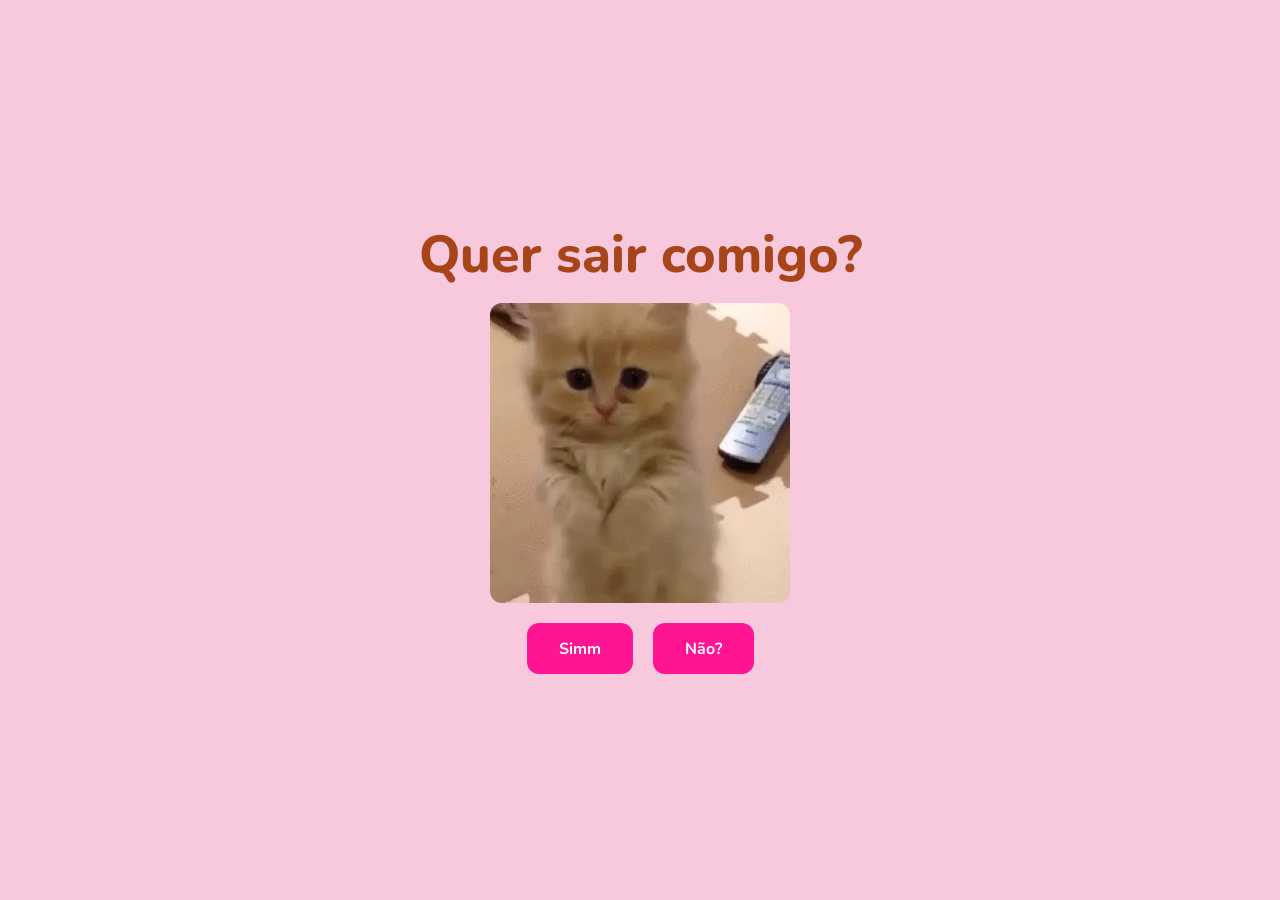
<file: index.html>
<!DOCTYPE html>
<html lang="pt-BR">
  <head>
    <meta charset="UTF-8" />
    <meta name="viewport" content="width=device-width, initial-scale=1" />
    <title>treino</title>
    <meta name="description" content="bora treinar?" />
    <meta name="theme-color" content="#f8c8dc" />
    <link
      rel="icon"
      href="data:image/svg+xml,<svg xmlns=%22http://www.w3.org/2000/svg%22 viewBox=%220 0 100 100%22><text y=%22.9em%22 font-size=%2290%22>%F0%9F%92%AA</text></svg>"
    />

    <meta property="og:type" content="website" />
    <meta property="og:title" content="treino" />
    <meta property="og:description" content="bora treinar?" />

    <link rel="preconnect" href="https://fonts.googleapis.com" />
    <link rel="preconnect" href="https://fonts.gstatic.com" crossorigin />
    <link
      href="https://fonts.googleapis.com/css2?family=Nunito:wght@400;700;800&display=swap"
      rel="stylesheet"
    />
    <link rel="stylesheet" href="css/style.css?v=ab1b1734" />
  </head>
  <body>
    <main class="container">
      <h1 class="header_text">Quer sair comigo?</h1>

      <div class="gif_container">
        <video
          src="assets/please.mp4"
          poster="assets/please-poster.webp"
          width="480"
          height="480"
          autoplay
          muted
          loop
          playsinline
          disablepictureinpicture
          aria-label="Ilustração animada fofa"
        >
          <source src="assets/please.webm" type="video/webm" />
          <source src="assets/please.mp4" type="video/mp4" />
          <img src="assets/please-poster.webp" alt="Ilustração fofa" />
        </video>
      </div>

      <div class="buttons">
        <button class="btn" id="yesButton" type="button">Simm</button>
        <span class="no-slot">
          <button class="btn" id="noButton" type="button">Não?</button>
        </span>
      </div>
    </main>

    <script src="js/main.js?v=5d89751f"></script>
  </body>
</html>
</file>
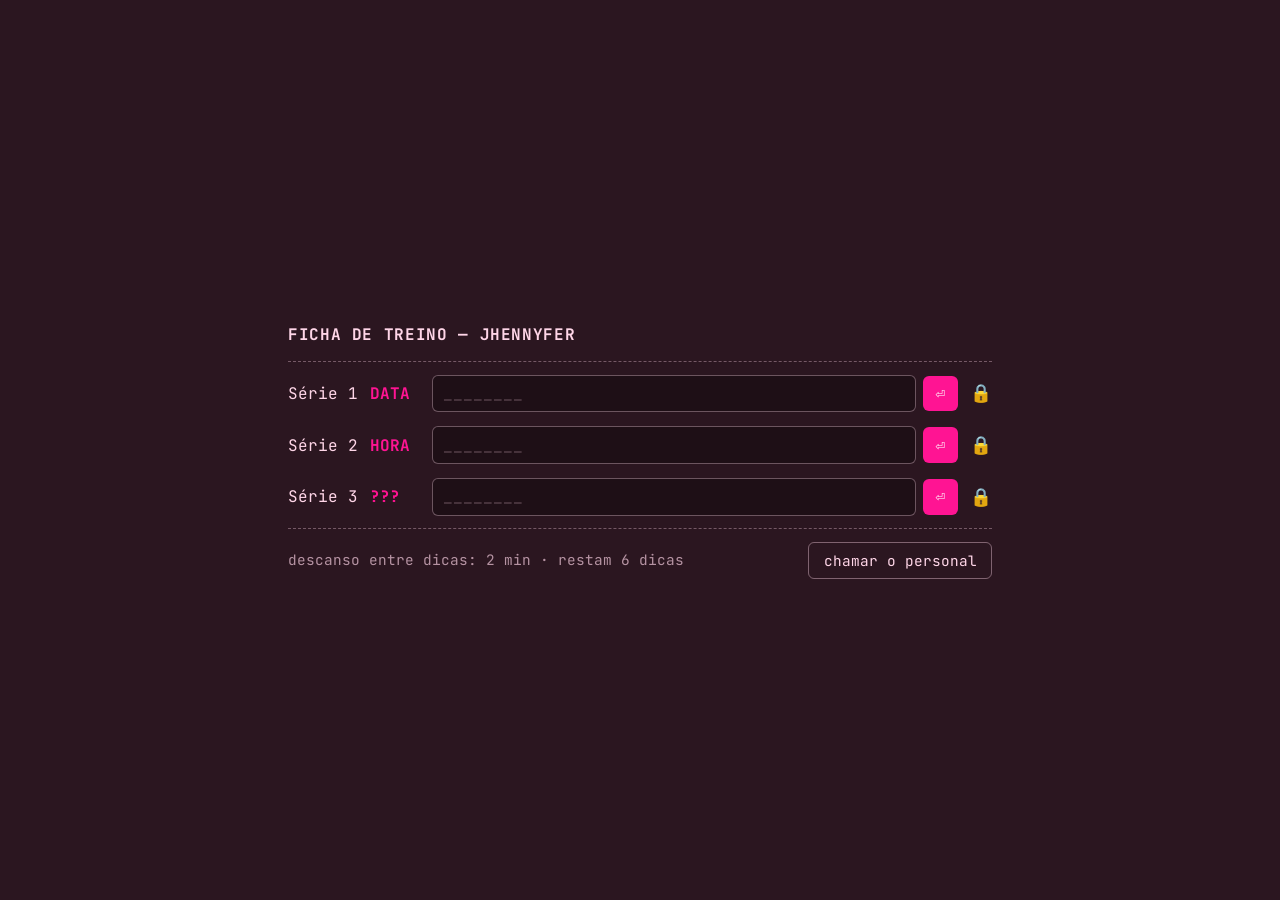
<file: treino.html>
<!DOCTYPE html>
<html lang="pt-BR">
  <head>
    <meta charset="UTF-8" />
    <meta name="viewport" content="width=device-width, initial-scale=1" />
    <title>ficha de treino</title>
    <meta name="description" content="sua ficha. três séries." />
    <meta name="theme-color" content="#2b1620" />
    <meta name="robots" content="noindex" />
    <link
      rel="icon"
      href="data:image/svg+xml,<svg xmlns=%22http://www.w3.org/2000/svg%22 viewBox=%220 0 100 100%22><text y=%22.9em%22 font-size=%2290%22>%F0%9F%92%AA</text></svg>"
    />

    <link rel="preconnect" href="https://fonts.googleapis.com" />
    <link rel="preconnect" href="https://fonts.gstatic.com" crossorigin />
    <link
      href="https://fonts.googleapis.com/css2?family=Nunito:wght@400;700;800&family=JetBrains+Mono:wght@400;700&display=swap"
      rel="stylesheet"
    />
    <link rel="author" href="humans.txt" />
    <link rel="stylesheet" href="css/style.css?v=ab1b1734" />
  </head>
  <body class="terminal">
    <!-- AQUECIMENTO:INICIO (gerado por tools/encrypt.mjs) -->
    <!-- aquecimento

         ___                                    ___
        |[_]|====================================|[_]|
         ‾‾‾                                      ‾‾‾

        serie 1 . DATA
        carga:  bWVzYSBmbGV4b3Jh

        proxima: o console tem a serie 2.
    -->
    <!-- AQUECIMENTO:FIM -->

    <main class="ficha" id="ficha" hidden>
      <h1 class="ficha-titulo">
        Ficha de treino — <span id="nome">você</span>
      </h1>

      <hr class="regua" />

      <ol class="series" id="series">
        <li class="serie" data-serie="A">
          <span class="serie-num">Série 1</span>
          <span class="serie-rotulo">DATA</span>
          <div class="serie-campo">
            <input
              class="serie-input"
              type="text"
              placeholder="________"
              autocomplete="off"
              autocapitalize="off"
              spellcheck="false"
              aria-label="resposta da série 1"
            />
            <button class="serie-ok" type="button">⏎</button>
          </div>
          <span class="serie-estado" aria-hidden="true">🔒</span>
          <p class="serie-erro" hidden></p>
          <p class="serie-dica" hidden></p>
          <p class="serie-nota" hidden></p>
        </li>

        <li class="serie" data-serie="B">
          <span class="serie-num">Série 2</span>
          <span class="serie-rotulo">HORA</span>
          <div class="serie-campo">
            <input
              class="serie-input"
              type="text"
              placeholder="________"
              autocomplete="off"
              autocapitalize="off"
              spellcheck="false"
              aria-label="resposta da série 2"
            />
            <button class="serie-ok" type="button">⏎</button>
          </div>
          <span class="serie-estado" aria-hidden="true">🔒</span>
          <p class="serie-erro" hidden></p>
          <p class="serie-dica" hidden></p>
          <p class="serie-nota" hidden></p>
        </li>

        <li class="serie" data-serie="C">
          <span class="serie-num">Série 3</span>
          <span class="serie-rotulo">???</span>
          <div class="serie-campo">
            <input
              class="serie-input"
              type="text"
              placeholder="________"
              autocomplete="off"
              autocapitalize="off"
              spellcheck="false"
              aria-label="resposta da série 3"
            />
            <button class="serie-ok" type="button">⏎</button>
          </div>
          <span class="serie-estado" aria-hidden="true">🔒</span>
          <p class="serie-erro" hidden></p>
          <p class="serie-dica" hidden></p>
          <p class="serie-nota" hidden></p>
        </li>
      </ol>

      <hr class="regua" />

      <div class="rodape">
        <span id="descanso">descanso entre dicas: 2 min</span>
        <span>
          <button class="botao-terminal" id="personal" type="button">
            chamar o personal
          </button>
          <button
            class="botao-terminal botao-desisto"
            id="desisto"
            type="button"
            hidden
          >
            desisto 🙃
          </button>
        </span>
      </div>

      <section class="revelado" id="revelado" hidden></section>
    </main>

    <section class="so-no-pc" id="soNoPc" hidden>
      <p>
        Essa ficha é no computador 💻.<br />
        Abre lá que eu te espero:
      </p>
      <span class="url" id="urlPc"></span>
    </section>

    <script src="js/payload.js?v=981f350a"></script>
    <script src="js/treino.js?v=b6392e34"></script>
  </body>
</html>
</file>
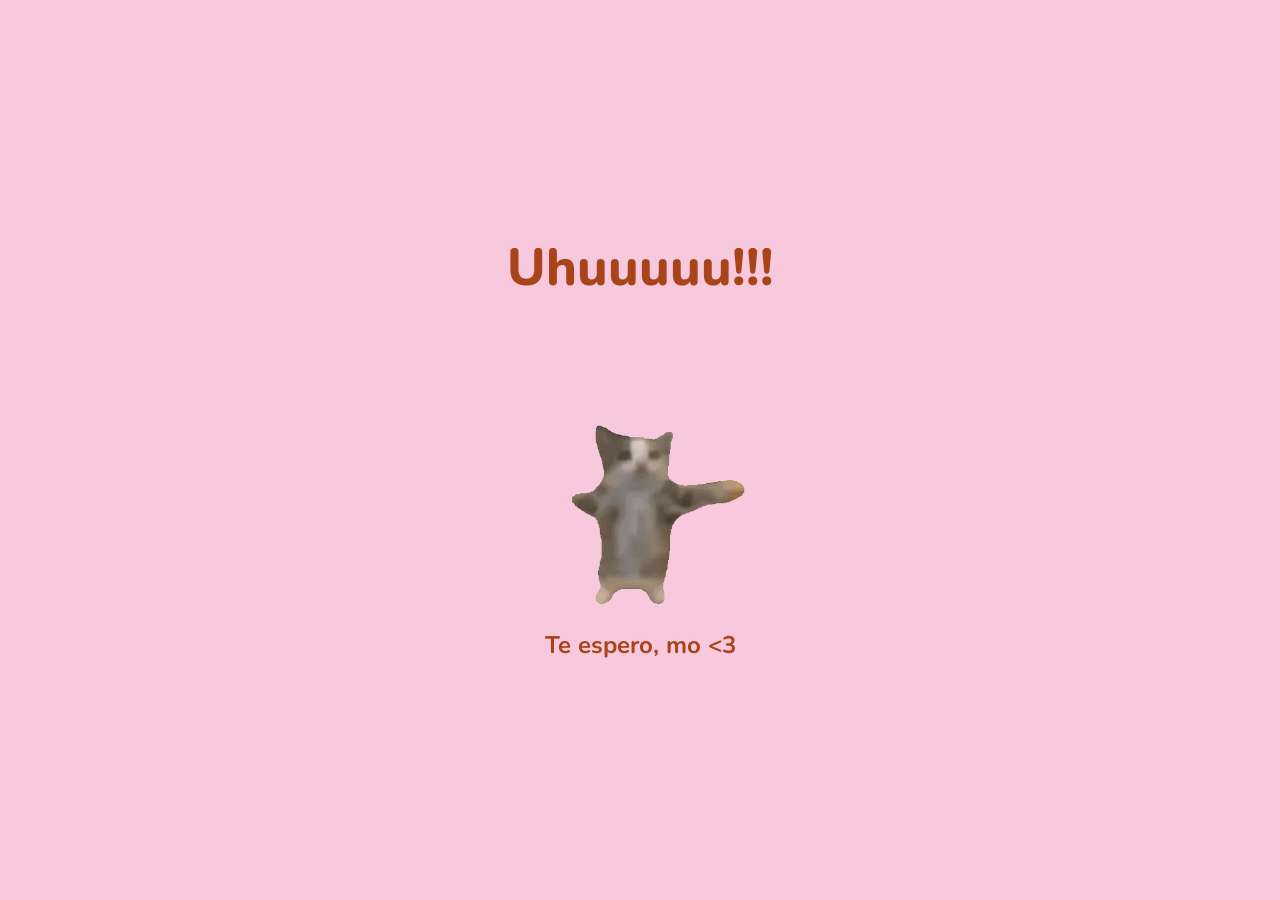
<file: yes.html>
<!DOCTYPE html>
<html lang="pt-BR">
  <head>
    <meta charset="UTF-8" />
    <meta name="viewport" content="width=device-width, initial-scale=1" />
    <title>treino</title>
    <meta name="description" content="bora treinar?" />
    <meta name="theme-color" content="#f8c8dc" />
    <meta name="robots" content="noindex" />
    <link
      rel="icon"
      href="data:image/svg+xml,<svg xmlns=%22http://www.w3.org/2000/svg%22 viewBox=%220 0 100 100%22><text y=%22.9em%22 font-size=%2290%22>%F0%9F%92%AA</text></svg>"
    />

    <link rel="preconnect" href="https://fonts.googleapis.com" />
    <link rel="preconnect" href="https://fonts.gstatic.com" crossorigin />
    <link
      href="https://fonts.googleapis.com/css2?family=Nunito:wght@400;700;800&family=JetBrains+Mono:wght@400;700&display=swap"
      rel="stylesheet"
    />
    <link rel="stylesheet" href="css/style.css?v=ab1b1734" />
  </head>
  <body>
    <main class="container">
      <h1 class="header_text">Uhuuuuu!!!</h1>

      <div class="gif_container">
        <video
          src="assets/happy.mp4"
          poster="assets/happy-poster.webp"
          width="480"
          height="469"
          autoplay
          muted
          loop
          playsinline
          disablepictureinpicture
          aria-label="Ilustração animada comemorando"
        >
          <source src="assets/happy.webm" type="video/webm" />
          <source src="assets/happy.mp4" type="video/mp4" />
          <img src="assets/happy-poster.webp" alt="Ilustração comemorando" />
        </video>
      </div>

      <p class="text" id="final">Te espero, mo &lt;3</p>

      <div class="estopim" id="estopim" hidden>
        <p class="text estopim-linha" id="linha1"></p>
        <p class="text estopim-linha" id="linha2"></p>
        <a class="prompt" id="prompt" href="treino.html"></a>
      </div>
    </main>

    <script src="js/estopim.js?v=f2b23f37"></script>
  </body>
</html>
</file>
<file: css/style.css>
/* ==========================================================================
   treino — folha única para todas as páginas
   ========================================================================== */

:root {
  /* paleta */
  --rosa: #f8c8dc;
  --rosa-claro: #fde8f0;
  --rosa-forte: #ff1493;
  --rosa-forte-hover: #d9117c;
  --terracota: #a8441a;
  --branco: #faf9f6;

  /* tipografia */
  --fonte: "Nunito", ui-sans-serif, system-ui, -apple-system, "Segoe UI",
    Roboto, "Helvetica Neue", Arial, sans-serif;
  --fonte-mono: "JetBrains Mono", ui-monospace, "SFMono-Regular", Menlo,
    Consolas, "Liberation Mono", monospace;

  /* escala fluida: funciona de 320px até desktop sem media query */
  --t-titulo: clamp(2rem, 9vw, 3.25rem);
  --t-texto: clamp(1.05rem, 4vw, 1.5rem);

  /* ritmo */
  --gap: clamp(0.75rem, 3vw, 1.25rem);
  --raio: 12px;
}

*,
*::before,
*::after {
  box-sizing: border-box;
}

html,
body {
  margin: 0;
  padding: 0;
}

body {
  min-height: 100svh;
  display: flex;
  flex-direction: column;
  justify-content: center;
  align-items: center;
  padding: var(--gap);
  background-color: var(--rosa);
  font-family: var(--fonte);
  color: var(--terracota);
  /* o botão "Não" é reposicionado para position: fixed; isso evita que
     ele crie barra de rolagem horizontal ao chegar perto da borda */
  overflow-x: hidden;
}

.container {
  display: flex;
  flex-direction: column;
  align-items: center;
  gap: var(--gap);
  width: 100%;
  max-width: 34rem;
  text-align: center;
}

.header_text {
  margin: 0;
  font-size: var(--t-titulo);
  font-weight: 800;
  line-height: 1.1;
  text-wrap: balance;
}

.text {
  margin: 0;
  font-size: var(--t-texto);
  font-weight: 700;
  text-wrap: balance;
}

/* --- mídia ---------------------------------------------------------------- */

.gif_container {
  display: flex;
  justify-content: center;
  width: 100%;
}

.gif_container > video,
.gif_container > img {
  display: block;
  width: min(300px, 70vw);
  height: auto;
  border-radius: var(--raio);
}

/* --- botões -------------------------------------------------------------- */

.buttons {
  display: flex;
  flex-direction: row;
  flex-wrap: wrap;
  justify-content: center;
  align-items: center;
  gap: var(--gap);
  width: 100%;
}

.btn {
  padding: 0.9rem 2rem;
  border: none;
  border-radius: var(--raio);
  background-color: var(--rosa-forte);
  color: #fff;
  font-family: inherit;
  font-size: 1rem;
  font-weight: 700;
  cursor: pointer;
  transition: background-color 0.3s ease, transform 0.15s ease;
}

.btn:hover,
.btn:focus-visible {
  background-color: var(--rosa-forte-hover);
}

.btn:active {
  transform: scale(0.97);
}

.btn:focus-visible {
  outline: 3px solid var(--terracota);
  outline-offset: 3px;
}

/* O slot guarda o espaço do botão "Não" depois que ele sai do fluxo,
   para a linha de botões não dar um salto quando ele foge. */
.no-slot {
  display: inline-flex;
}

#noButton.fugindo {
  position: fixed;
  margin: 0;
  transition: left 0.45s cubic-bezier(0.22, 1, 0.36, 1),
    top 0.45s cubic-bezier(0.22, 1, 0.36, 1);
  z-index: 10;
}

/* --- acessibilidade ------------------------------------------------------ */

@media (prefers-reduced-motion: reduce) {
  *,
  *::before,
  *::after {
    animation-duration: 0.01ms !important;
    animation-iteration-count: 1 !important;
    transition-duration: 0.01ms !important;
    scroll-behavior: auto !important;
  }
}

/* ==========================================================================
   estopim (yes.html) — o "ainda não acabou"
   ========================================================================== */

:root {
  --terminal-bg: #2b1620;
  --terminal-ink: #ffd6e8;
  --terminal-verde: #7ef0b2;
}

#final.glitch {
  position: relative;
  animation: tremor 90ms steps(2, end) infinite;
  text-shadow: 2px 0 rgba(255, 20, 147, 0.85), -2px 0 rgba(0, 220, 255, 0.85);
}

@keyframes tremor {
  0% { transform: translate(0, 0); }
  25% { transform: translate(-2px, 1px); }
  50% { transform: translate(2px, -1px); }
  75% { transform: translate(-1px, -1px); }
  100% { transform: translate(0, 0); }
}

.estopim {
  display: flex;
  flex-direction: column;
  align-items: center;
  gap: var(--gap);
  width: 100%;
}

.estopim[hidden] {
  display: none;
}

.estopim-linha {
  margin: 0;
  min-height: 1.4em;
  font-size: var(--t-texto);
  font-weight: 700;
  text-wrap: balance;
}

/* cursor de digitação, colado no fim da linha que está sendo escrita */
.estopim-linha.digitando::after {
  content: "▌";
  animation: piscar 1s steps(1, end) infinite;
}

@keyframes piscar {
  50% { opacity: 0; }
}

/* --- prompt de terminal --------------------------------------------------- */

.prompt {
  display: inline-flex;
  align-items: center;
  gap: 0.5ch;
  max-width: 100%;
  margin-top: 0.5rem;
  padding: 0.85rem 1.1rem;
  border: none;
  border-radius: var(--raio);
  background: var(--terminal-bg);
  color: var(--terminal-ink);
  font-family: var(--fonte-mono);
  font-size: clamp(0.85rem, 3.2vw, 1.05rem);
  font-weight: 400;
  text-align: left;
  text-decoration: none;
  cursor: pointer;
  opacity: 0;
  transition: opacity 0.5s ease, transform 0.2s ease;
}

.prompt.visivel {
  opacity: 1;
}

.prompt:hover,
.prompt:focus-visible {
  transform: translateY(-2px);
}

.prompt:focus-visible {
  outline: 3px solid var(--terminal-bg);
  outline-offset: 3px;
}

.prompt .cursor {
  color: var(--terminal-verde);
  animation: piscar 1s steps(1, end) infinite;
}

/* variante de tela touch/estreita: não há link, só a instrução e a URL */
.prompt--mobile {
  flex-direction: column;
  align-items: flex-start;
  gap: 0.6rem;
  cursor: default;
}

.prompt--mobile .url {
  display: block;
  width: 100%;
  padding: 0.5rem 0.65rem;
  border-radius: 8px;
  background: rgba(255, 255, 255, 0.1);
  color: var(--terminal-verde);
  font-size: 0.9em;
  overflow-wrap: anywhere;
  user-select: all;
}

@keyframes surgir {
  from { opacity: 0; }
  to { opacity: 1; }
}

@media (prefers-reduced-motion: reduce) {
  #final.glitch {
    animation: none;
    text-shadow: none;
  }
  .estopim-linha.digitando::after,
  .prompt .cursor {
    animation: none;
  }
  /* sem glitch e sem digitação: o texto só aparece com um fade.
     Vence a regra geral de 0.01ms porque a especificidade de classe
     é maior que a do seletor universal. */
  .estopim-linha,
  .prompt {
    animation: surgir 600ms ease both !important;
  }
}

/* ==========================================================================
   treino.html — a ficha, em terminal
   ========================================================================== */

body.terminal {
  background: var(--terminal-bg);
  color: var(--terminal-ink);
  font-family: var(--fonte-mono);
  justify-content: flex-start;
  padding: clamp(1rem, 5vw, 3rem) var(--gap);
}

.ficha {
  width: 100%;
  max-width: 44rem;
  margin: auto;
  font-size: clamp(0.85rem, 2.4vw, 1rem);
  line-height: 1.7;
}

.ficha[hidden],
.so-no-pc[hidden] {
  display: none;
}

.ficha-titulo {
  margin: 0;
  font-size: inherit;
  font-weight: 700;
  letter-spacing: 0.04em;
  text-transform: uppercase;
}

.regua {
  margin: 0.8rem 0;
  border: none;
  border-top: 1px dashed rgba(255, 214, 232, 0.35);
}

/* --- séries --------------------------------------------------------------- */

.series {
  margin: 0;
  padding: 0;
  list-style: none;
  display: flex;
  flex-direction: column;
  gap: 0.9rem;
}

.serie {
  display: grid;
  grid-template-columns: auto auto 1fr auto;
  align-items: center;
  gap: 0.4rem 0.75rem;
}

.serie-num {
  white-space: nowrap;
}

.serie-rotulo {
  min-width: 5ch;
  color: var(--rosa-forte);
  font-weight: 700;
}

.serie-campo {
  display: flex;
  align-items: center;
  gap: 0.4rem;
  min-width: 0;
}

.serie-input {
  flex: 1 1 auto;
  min-width: 0;
  padding: 0.45rem 0.6rem;
  border: 1px solid rgba(255, 214, 232, 0.35);
  border-radius: 6px;
  background: rgba(0, 0, 0, 0.3);
  color: var(--terminal-ink);
  font-family: inherit;
  font-size: inherit;
}

.serie-input::placeholder {
  color: rgba(255, 214, 232, 0.3);
}

.serie-input:focus-visible {
  outline: 2px solid var(--rosa-forte);
  outline-offset: 1px;
}

.serie-ok {
  padding: 0.45rem 0.8rem;
  border: none;
  border-radius: 6px;
  background: var(--rosa-forte);
  color: #fff;
  font-family: inherit;
  font-size: inherit;
  cursor: pointer;
}

.serie-ok[disabled] {
  opacity: 0.5;
  cursor: progress;
}

.serie-valor {
  color: var(--terminal-verde);
  font-weight: 700;
  letter-spacing: 0.03em;
}

.serie-estado {
  font-size: 1.1em;
}

.serie-erro,
.serie-dica,
.serie-nota {
  grid-column: 1 / -1;
  margin: 0;
  padding-left: 1ch;
  font-size: 0.9em;
}

.serie-erro {
  color: #ff8aa8;
}

.serie-dica {
  color: var(--terminal-verde);
  border-left: 2px solid var(--terminal-verde);
}

.serie-nota {
  color: rgba(255, 214, 232, 0.55);
}

.serie-erro[hidden],
.serie-dica[hidden],
.serie-nota[hidden] {
  display: none;
}

/* animação do cadeado abrindo + ✔ de série concluída */
.serie.concluida .serie-estado {
  animation: destravar 650ms cubic-bezier(0.34, 1.56, 0.64, 1) both;
}

@keyframes destravar {
  0% { transform: scale(1) rotate(0); }
  35% { transform: scale(1.5) rotate(-18deg); }
  100% { transform: scale(1) rotate(0); }
}

/* --- rodapé: o personal --------------------------------------------------- */

.rodape {
  display: flex;
  flex-wrap: wrap;
  align-items: center;
  justify-content: space-between;
  gap: 0.75rem;
  font-size: 0.9em;
  color: rgba(255, 214, 232, 0.65);
}

.botao-terminal {
  padding: 0.5rem 0.9rem;
  border: 1px solid rgba(255, 214, 232, 0.4);
  border-radius: 6px;
  background: transparent;
  color: var(--terminal-ink);
  font-family: inherit;
  font-size: inherit;
  cursor: pointer;
  transition: background-color 0.2s ease;
}

.botao-terminal:hover:not([disabled]),
.botao-terminal:focus-visible:not([disabled]) {
  background: rgba(255, 255, 255, 0.08);
}

.botao-terminal[disabled] {
  opacity: 0.45;
  cursor: not-allowed;
}

.botao-desisto {
  border-color: var(--rosa-forte);
  color: var(--rosa-forte);
}

/* --- bloco revelado ------------------------------------------------------- */

.revelado {
  margin-top: 1.4rem;
  padding: 1rem 1.1rem;
  border: 1px dashed var(--terminal-verde);
  border-radius: var(--raio);
  color: var(--terminal-verde);
  animation: surgir 700ms ease both;
}

.revelado[hidden] {
  display: none;
}

.revelado p {
  margin: 0 0 0.4rem;
}

.revelado p:last-child {
  margin-bottom: 0;
}

/* --- aviso de celular ------------------------------------------------------ */

.so-no-pc {
  max-width: 30rem;
  margin: auto;
  text-align: center;
  line-height: 1.7;
}

.so-no-pc .url {
  display: block;
  margin-top: 1rem;
  padding: 0.7rem;
  border-radius: 8px;
  background: rgba(255, 255, 255, 0.1);
  color: var(--terminal-verde);
  overflow-wrap: anywhere;
  user-select: all;
}

@media (max-width: 34rem) {
  .serie {
    grid-template-columns: auto 1fr auto;
  }
  .serie-num {
    grid-column: 1 / -1;
  }
}

/* --- série 3: confete e calendário ---------------------------------------- */

.confete {
  position: fixed;
  inset: 0;
  z-index: 50;
  pointer-events: none;
}

.botao-calendario {
  margin-top: 0.8rem;
  border-color: var(--terminal-verde);
  color: var(--terminal-verde);
}
</file>
